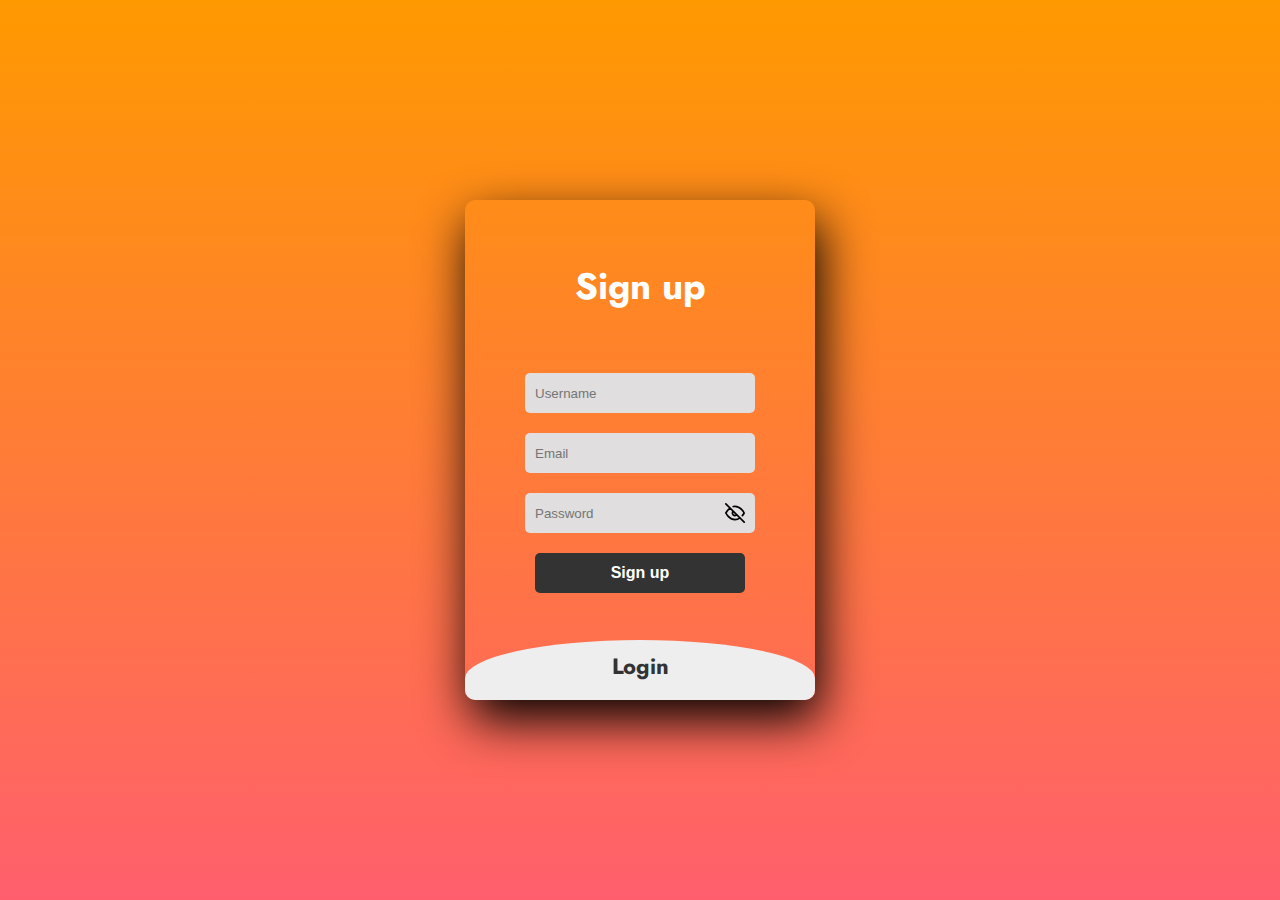
<file: lab/index.html>
<!DOCTYPE html>
<html>

<head>
    <title>Slide Navbar</title>
    <link rel="stylesheet" type="text/css" href="css/registerxlogin.css">
    <link href="https://fonts.googleapis.com/css2?family=Jost:wght@500&display=swap" rel="stylesheet">
</head>

<body>
    <div class="main">
        <input type="checkbox" id="chk" aria-hidden="true">

        <div class="signup">
            <form id="signupForm">
                <label for="chk" aria-hidden="true">Sign up</label>
                <input type="text" id="signupUsername" name="txt" placeholder="Username" required="">
                <input type="email" id="signupEmail" name="email" placeholder="Email" required="">
                <div class="password-container">
                    <input type="password" id="signupPassword" name="pswd" placeholder="Password" required="">
                    <img src="img/eye close.svg" alt="Hide Password" class="toggle-password" width="20px" height="20x">
                </div>
                <button type="submit">Sign up</button>
            </form>
        </div>

        <div class="login">
            <form id="loginForm">
                <label for="chk" aria-hidden="true">Login</label>
                <input type="email" id="loginEmail" name="email" placeholder="Email" required="">
                <div class="password-container">
                    <input type="password" id="loginPassword" name="pswd" placeholder="Password" required="">
                    <img src="img/eye close.svg" alt="Hide Password" class="toggle-password" width="20px" height="20x">
                </div>
                <button type="submit">Login</button>
            </form>
        </div>
    </div>

    <script src="js/registerxlogin.js"></script>
</body>

</html>
</file>
<file: lab/css/registerxlogin.css>
:root {
  --main-bg-color: linear-gradient(
    to bottom,
    #ff9900,
    #ff5f6d
  ); /* Warna latar belakang */
  --button-bg-color: #333; /* Warna latar belakang tombol */
  --button-hover-bg-color: #555; /* Warna latar belakang tombol saat hover */
}

body {
  margin: 0;
  padding: 0;
  display: flex;
  justify-content: center;
  align-items: center;
  min-height: 100vh;
  font-family: "Jost", sans-serif;
  background: var(--main-bg-color);
}

.main {
  width: 350px;
  height: 500px;
  background: red;
  overflow: hidden;
  background: url("https://doc-08-2c-docs.googleusercontent.com/docs/securesc/68c90smiglihng9534mvqmq1946dmis5/fo0picsp1nhiucmc0l25s29respgpr4j/1631524275000/03522360960922298374/03522360960922298374/1Sx0jhdpEpnNIydS4rnN4kHSJtU1EyWka?e=view&authuser=0&nonce=gcrocepgbb17m&user=03522360960922298374&hash=tfhgbs86ka6divo3llbvp93mg4csvb38")
    no-repeat center/ cover;
  border-radius: 10px;
  box-shadow: 5px 20px 50px #000;
}

#chk {
  display: none;
}

.signup {
  position: relative;
  width: 100%;
  height: 100%;
}

label {
  color: #fff;
  font-size: 2.3em;
  justify-content: center;
  display: flex;
  margin: 60px;
  font-weight: bold;
  cursor: pointer;
  transition: 0.5s ease-in-out;
}

input {
  width: 60%;
  height: 20px;
  background: #e0dede;
  justify-content: center;
  display: flex;
  margin: 20px auto;
  padding: 10px;
  border: none;
  outline: none;
  border-radius: 5px;
}

button {
  width: 60%;
  height: 40px;
  margin: 10px auto;
  justify-content: center;
  display: block;
  color: #fff;
  background: var(--button-bg-color);
  font-size: 1em;
  font-weight: bold;
  margin-top: 20px;
  outline: none;
  border: none;
  border-radius: 5px;
  transition: 0.2s ease-in;
  cursor: pointer;
}

button:hover {
  background: var(--button-hover-bg-color);
}

.login {
  height: 460px;
  background: #eee;
  border-radius: 60% / 10%;
  transform: translateY(-180px);
  transition: 0.8s ease-in-out;
}

.login label {
  color: var(--button-bg-color);
  transform: scale(0.6);
}

#chk:checked ~ .login {
  transform: translateY(-500px);
}

#chk:checked ~ .login label {
  transform: scale(1);
}

#chk:checked ~ .signup label {
  transform: scale(0.6);
}

.password-container {
  position: relative;
}

.toggle-password {
  position: absolute;
  right: 70px;
  top: 50%;
  transform: translateY(-50%);
  cursor: pointer;
}
</file>
